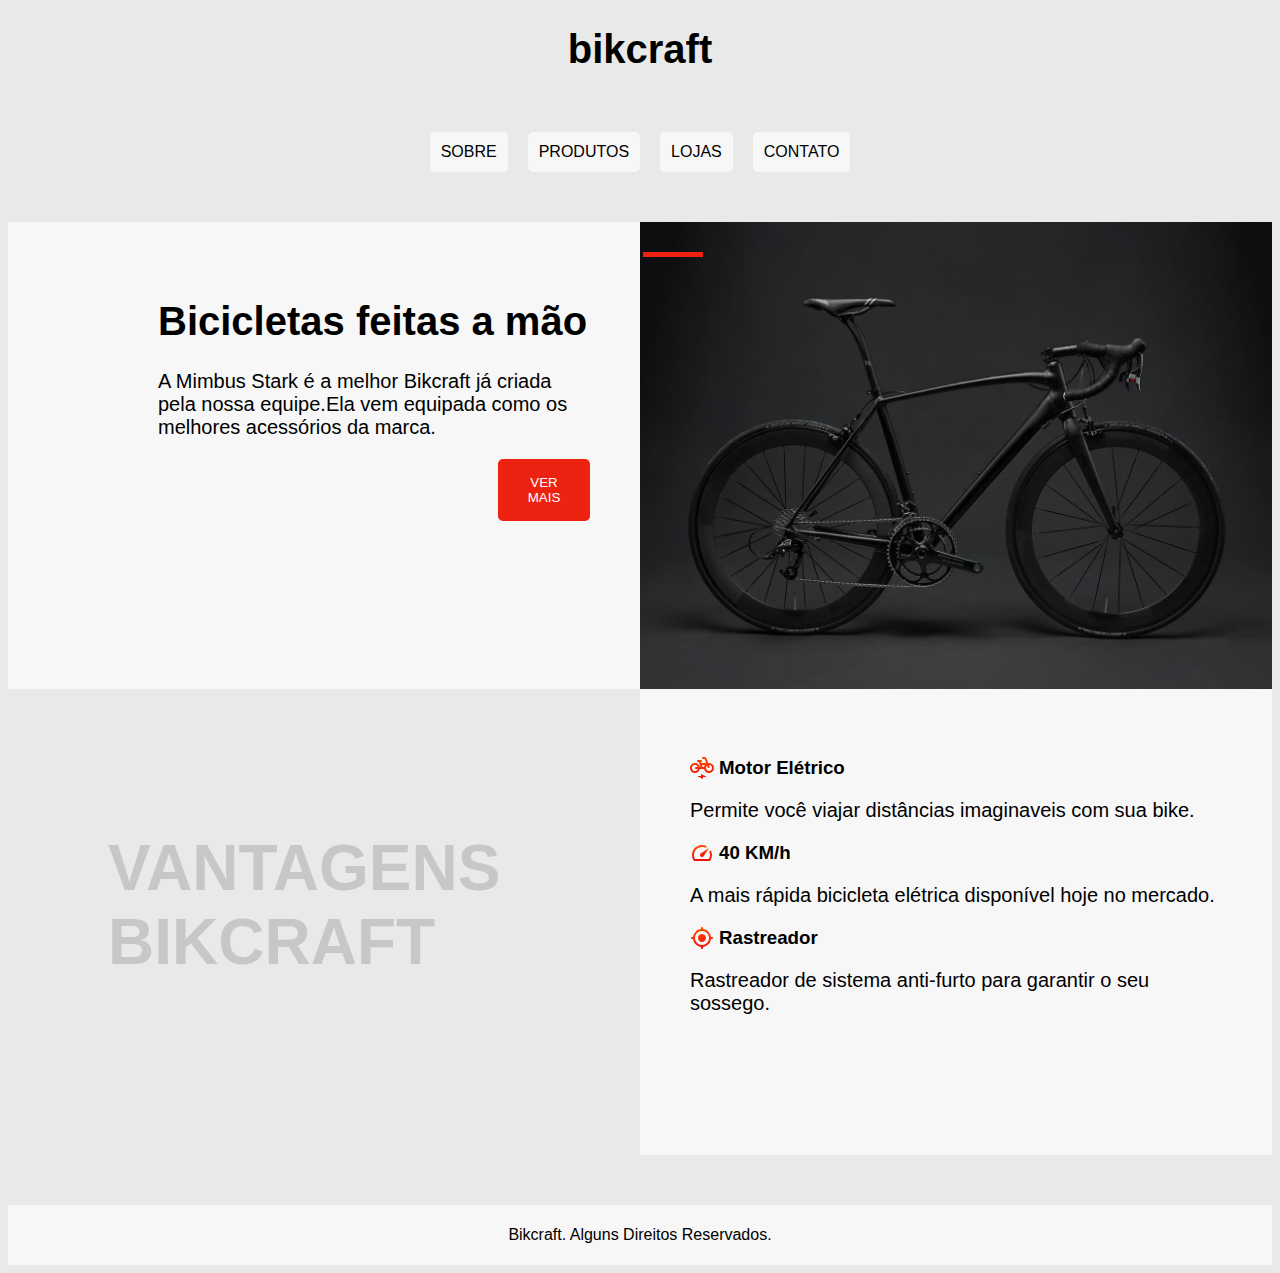
<file: Bikcraft/index.html>
<!DOCTYPE html>
<html lang="pt-br">
<head>
    <meta charset="UTF-8">
    <meta name="viewport" content="width=device-width, initial-scale=1.0">
    <title>BIKCRAFT</title>
    <link rel="stylesheet" href="style.css">
</head>
<body>
    <div class="cabeça">
        <header class="titulo"><h1>bikcraft</h1></header>
    
        <nav class="container">
            <a href="">SOBRE</a>
            <a href="">PRODUTOS</a>
            <a href="">LOJAS</a>
            <a href="">CONTATO</a>
        </nav>

    </div>
    <div class="barra">ㅤ</div>
    <main class="centro">
        
        <section class="item01">
            <h1>Bicicletas feitas a mão</h1>
            <p>A Mimbus Stark é a melhor Bikcraft já criada pela nossa
                equipe.Ela vem equipada como os melhores acessórios da marca.
            </p>
            <button class="botao">VER MAIS</button>
        </section>

        <img src="imag/bicicleta.jpg" title="Bicicleta" class="bike">
        <h1 class="cinza">VANTAGENS BIKCRAFT</h1>

        <section class="item02">
            
            <img src="imag/eletrica.svg" class="eletrica">
            <h3>Motor Elétrico</h3>
            <p>Permite você viajar distâncias imaginaveis com sua bike.</p>
            
            <img src="imag/velocidade.svg" class="velocidade">
            <h3>40 KM/h</h3>
            <p>A mais rápida bicicleta elétrica disponível hoje no mercado.</p>
            
            <img src="imag/rastreador.svg" class="rastreador">
            <h3>Rastreador</h3>
            <p>Rastreador de sistema anti-furto para garantir o seu sossego.</p>
        </section>

    </main>
    <footer class="rodape">Bikcraft. Alguns Direitos Reservados.</footer>
</body>
</html>
</file>
<file: Bikcraft/style.css>
/*PARTE DA TIPOGRFAIAS E FUNDO DO SITE*/

body {
    background-color: rgb(233, 233, 233);
    font-family: Arial;
}

p {
    font-size: 20px;
}

h1 {
    font-size: 40px;
}

.cinza {
    font-size: 64px;
    padding: 100px;
    color: #c7c7c7;
}

/*PARTE DA BARRA DE NAVEGAÇÃO E CABEÇALHO DO SITE*/

.titulo {
    text-align: center;
    margin-bottom: 60px;

}

.container {
    display: flex;
    flex-wrap: nowrap;
    justify-content: center;
    gap: 20px;
    
}

.container > a {
    margin-bottom: 50px;
    padding: 6px;
    border: 5px solid #f7f7f7;
    border-radius: 5px;
    background-color: #f7f7f7;
    color: #000;
    text-decoration: none;
}

/*PARTE DO MAIN, SECTIONS, IMAGENS E TITULO*/

.barra {
    position: absolute;
    width: 60px;
    height: 5px;
    margin-left: 635px;
    margin-top: 30px;
    background-color: #ee2211;
}

.centro {
    display: grid;
    place-items: center;
    grid-template-columns: 1fr 1fr;
    grid-template-rows: 1fr 1fr;
    place-items: stretch;
}

.centro > section {
    background-color: #f7f7f7;
    padding: 50px;
}

.item01 > h1 {
    margin-left: 100px;
}

.item01 > p {
    margin-left: 100px;
}

.botao {
    background-color: #ee2211;
    color: #ffff;
    border: 15px solid #ee2211;
    border-radius: 5px;
    margin-left: 440px;
}

.bike {
    max-width: 100%;
    max-height: 100%;
}

.eletrica {
    display: flex;
    float: left;
    align-content: center;
    margin-right: 5px;
    margin-top: 17px;
    max-width: 30px;
    max-height: 30px;
}

.velocidade {
    display: flex;
    float: left;
    align-content: center;
    margin-right: 5px;
    margin-top: -1px;
    max-width: 30px;
    max-height: 30px;
}

.rastreador {
    display: flex;
    float: left;
    align-content: center;
    margin-right: 5px;
    margin-top: -1px;
    max-width: 30px;
    max-height: 30px;
}

/* RODAPÉ */

.rodape {
    display: flex;
    align-items: center;
    justify-content: center;
    margin-top: 50px;
    height: 60px;
    background-color: #f7f7f7;

}
</file>
